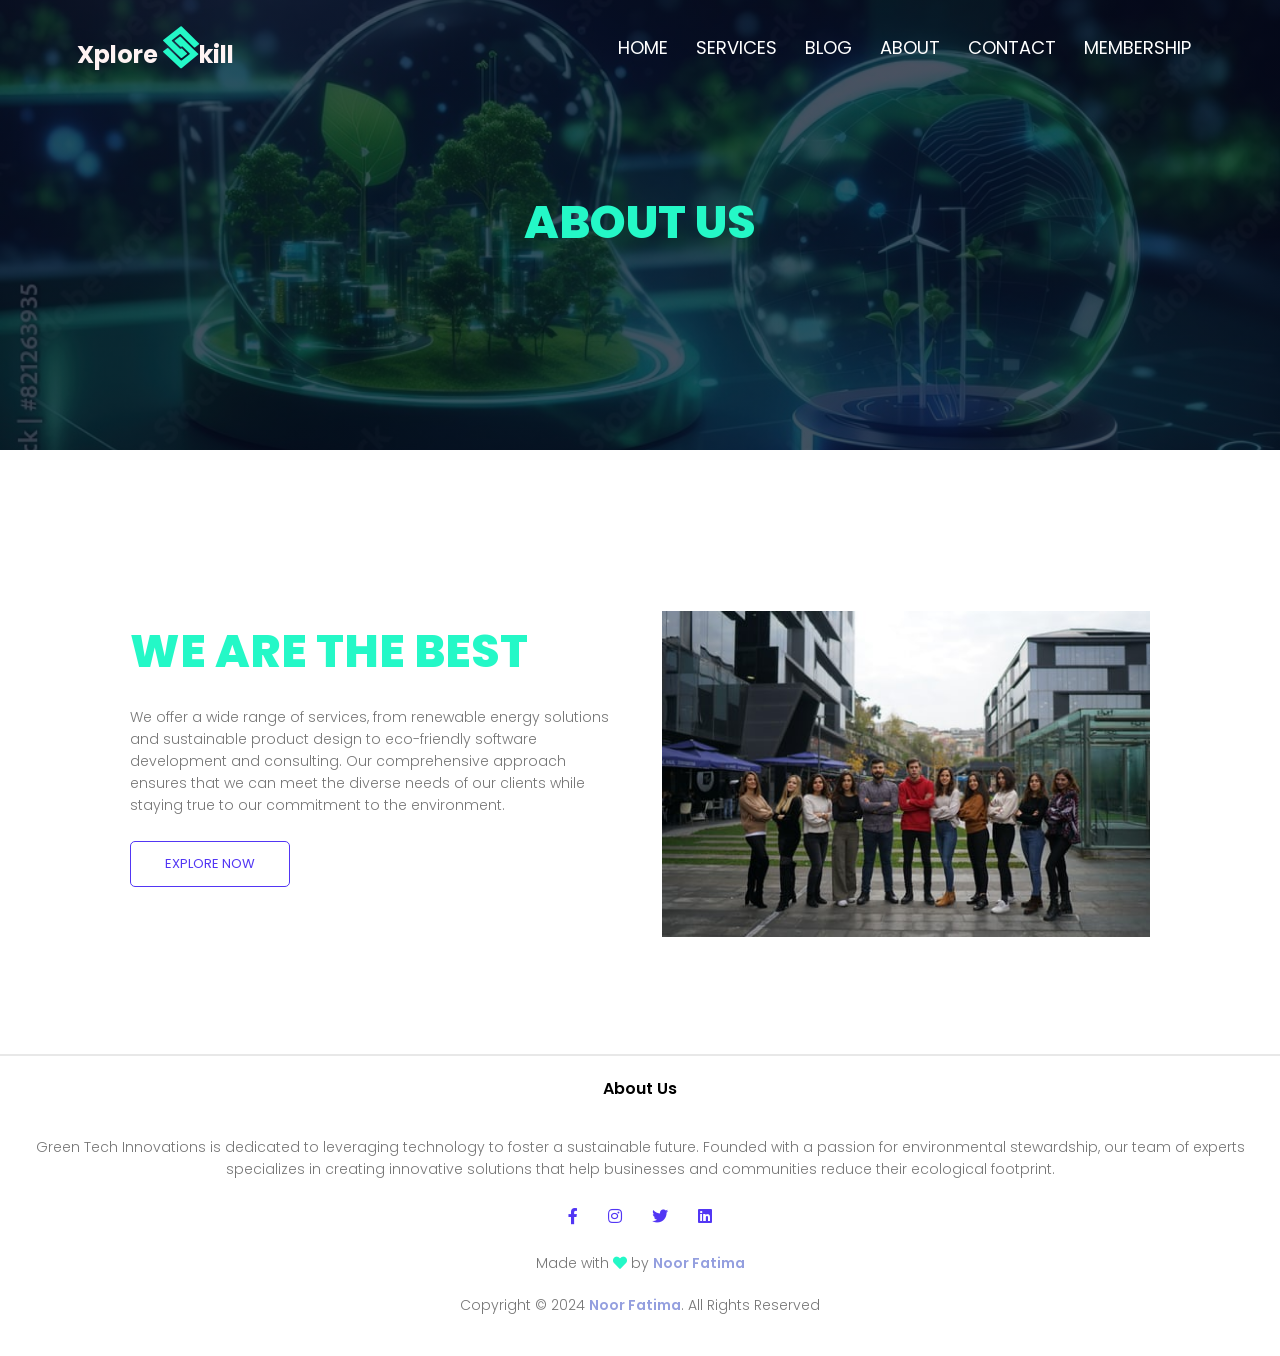
<file: Explore-Skills-main/Explore-Skills-main/about.html>
<!DOCTYPE html>
<html lang="en">

<head>
    <meta charset="UTF-8">
    <meta http-equiv="X-UA-Compatible" content="IE=edge">
    <meta name="viewport" content="width=device-width, initial-scale=1.0">
    <title>Explore Skill - Fatima developer</title>
    <link rel="stylesheet" href="style.css">
    <link rel="stylesheet" href="https://cdnjs.cloudflare.com/ajax/libs/font-awesome/5.15.3/css/all.min.css">
    <link rel="stylesheet"
        href="https://fonts.googleapis.com/css2?family=Poppins:wght@100;200;300;400;600;700&display=swap">
</head>

<body>
    <section class="Sub-header">
        <nav>
            <a href="index.html" class="logo">Xplore
                <i class="fab fa-staylinked"></i>kill
            </a>
            <div class="nav-links" id="navLinks">
                <!-- reposnive bar open and close -->
                <i class="fa fa-times" onclick="hideMenu()"></i>
                <ul>
                    <li><a href="index.html">Home</a></li>
                    <li><a href="services.html">Services</a></li>
                    <li><a href="blog.html">Blog</a></li>
                    <li><a href="about.html">About</a></li>
                    <li><a href="contact.html">Contact</a></li>
                    <li><a href="member.html">Membership</a></li>
                </ul>
            </div>
            <i class="fa fa-bars" onclick="showMenu()"></i>
            <!-- reposnive bar open and close -->
        </nav>
        <h1>About Us</h1>
    </section>

    <!-- About Us Section Start -->

    <section class="about-us">
        <div class="row">
            <div class="about-col">
                <h1>We are the best</h1>
                <p>We offer a wide range of services, from renewable energy solutions and sustainable product design to eco-friendly software development and consulting. Our comprehensive approach ensures that we can meet the diverse needs of our clients while staying true to our commitment to the environment.</p>
                <a href="#" class="hero_btn btn">EXPLORE NOW</a>
            </div>
            <div class="about-col">
                <img src="img/about.png" alt="">
            </div>
        </div>
    </section>

    <!-- About Us Section end -->

    <!-- Footer Section start -->
    <section class="footer">
        <hr>
        <h4>About Us</h4>
        <p>Green Tech Innovations is dedicated to leveraging technology to foster a sustainable future. 
            Founded with a passion for environmental stewardship, our team of experts specializes in creating 
            innovative solutions that help businesses and communities reduce their ecological footprint.
        </p>

        <div class="icons">
            <i class="fab fa-facebook-f"></i>
            <i class="fab fa-instagram"></i>
            <i class="fab fa-twitter"></i>
            <i class="fab fa-linkedin"></i>
        </div>
        <p>Made with <i class="fas fa-heart"></i> by <a href="index.html">Noor Fatima</a></p>
        <p>Copyright © 2024 <a href="index.html">Noor Fatima</a>. All Rights Reserved</p>
    </section>
    <!-- Footer Section end -->

    <script src="script.js"></script>
</body>

</html>
</file>
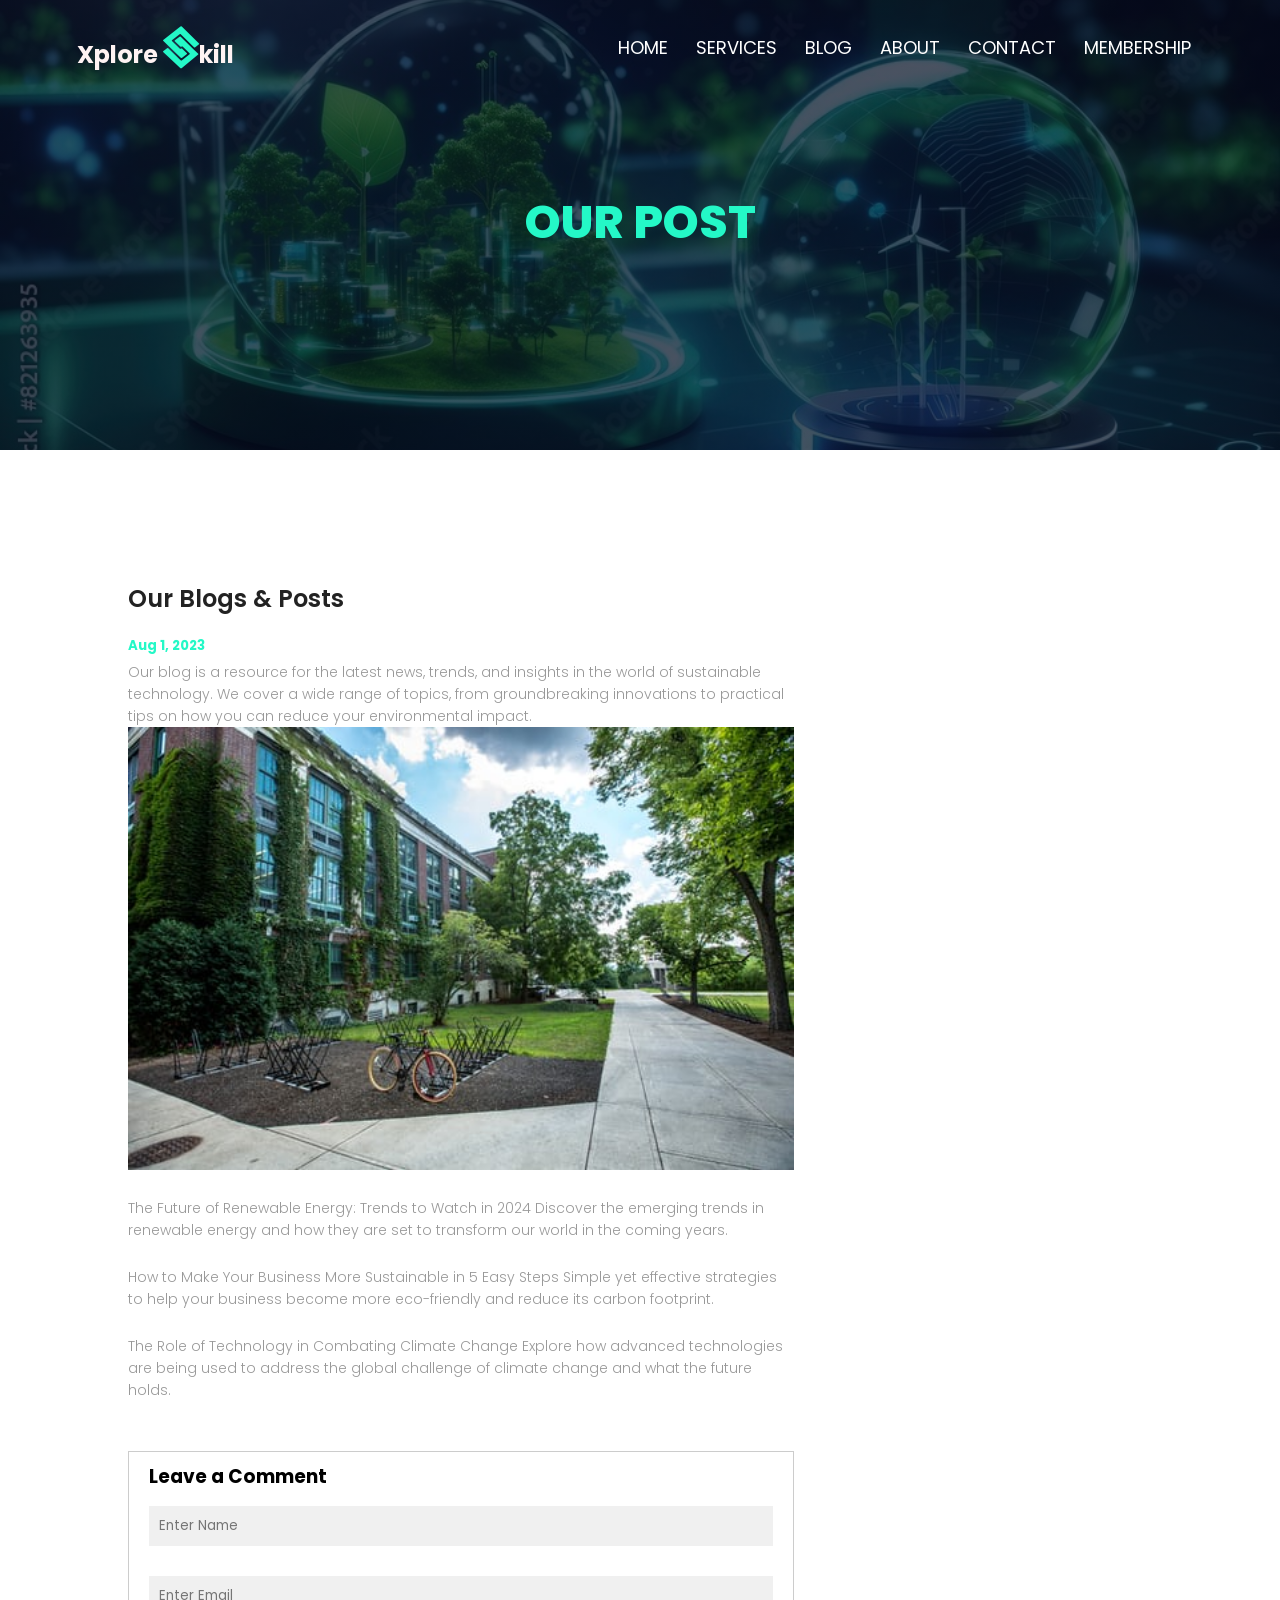
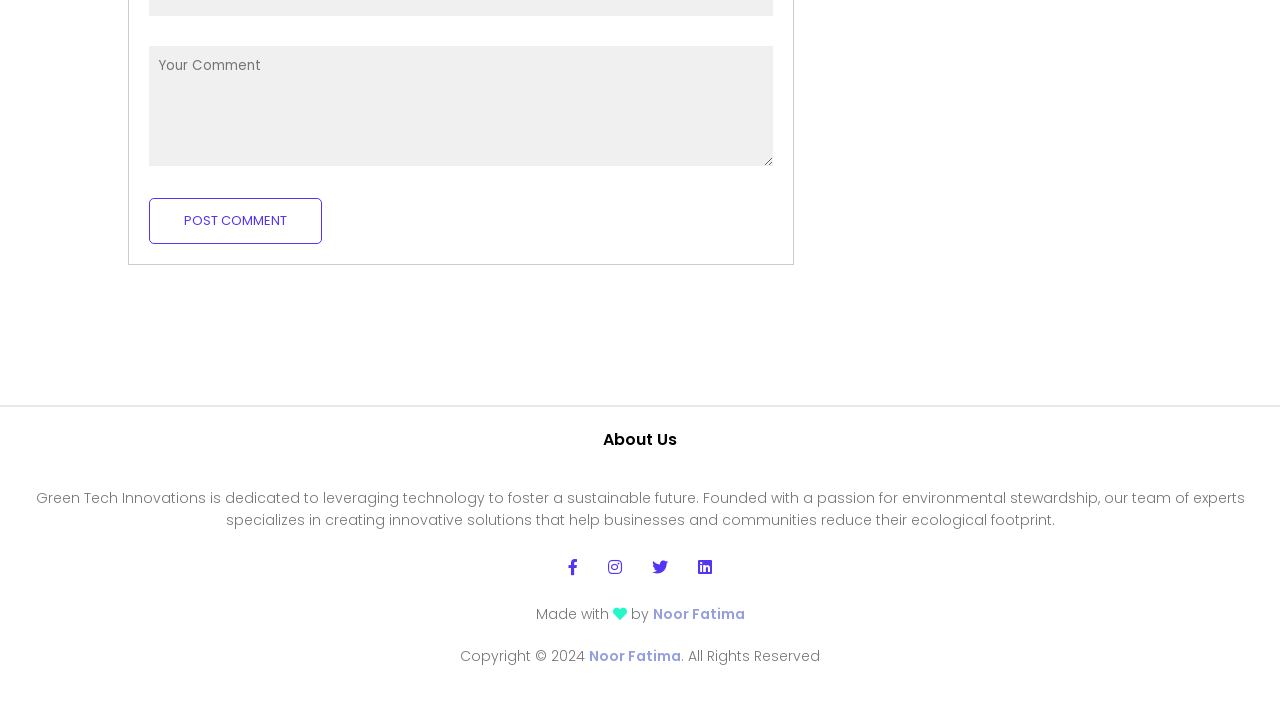
<file: Explore-Skills-main/Explore-Skills-main/blog.html>
<!DOCTYPE html>
<html lang="en">

<head>
    <meta charset="UTF-8">
    <meta http-equiv="X-UA-Compatible" content="IE=edge">
    <meta name="viewport" content="width=device-width, initial-scale=1.0">
    <title>Xplore Skill - Sagar Developer</title>
    <link rel="stylesheet" href="style.css">
    <link rel="stylesheet" href="https://cdnjs.cloudflare.com/ajax/libs/font-awesome/5.15.3/css/all.min.css">
    <link rel="stylesheet"
        href="https://fonts.googleapis.com/css2?family=Poppins:wght@100;200;300;400;600;700&display=swap">
</head>

<body>
    <section class="Sub-header">
        <nav>
            <a href="index.html" class="logo">Xplore
                <i class="fab fa-staylinked"></i>kill
            </a>
            <div class="nav-links" id="navLinks">
                <!-- reposnive bar open and close -->
                <i class="fa fa-times" onclick="hideMenu()"></i>
                <ul>
                    <li><a href="index.html">Home</a></li>
                    <li><a href="services.html">Services</a></li>
                    <li><a href="blog.html">Blog</a></li>
                    <li><a href="about.html">About</a></li>
                    <li><a href="contact.html">Contact</a></li>
                    <li><a href="member.html">Membership</a></li>
                </ul>
            </div>
            <i class="fa fa-bars" onclick="showMenu()"></i>
            <!-- reposnive bar open and close -->
        </nav>
        <h1>Our Post</h1>
    </section>

    <!-- Blog Page Section Start -->

    <section class="blog-content">
        <div class="row">
            <div class="blog-left">
                <h2>Our Blogs & Posts</h2>
                <h5>Aug 1, 2023</h5>
                <p>
                    Our blog is a resource for the latest news, trends, and insights in the world of sustainable 
                    technology. We cover a wide range of topics, from groundbreaking innovations to practical tips 
                    on how you can reduce your environmental impact.
                </p>
                <img src="img/Campus1.png" alt="">
                
                <p>The Future of Renewable Energy: Trends to Watch in 2024
                    Discover the emerging trends in renewable energy and how they are set to transform our world in 
                    the coming years.
                    </p>
                <br>
                <p>How to Make Your Business More Sustainable in 5 Easy Steps
                    Simple yet effective strategies to help your business become more eco-friendly and reduce its 
                    carbon footprint.
                </p>
                <br>
                <p>The Role of Technology in Combating Climate Change
                    Explore how advanced technologies are being used to address the global challenge of climate 
                    change and what the future holds.
                    </p>

                <div class="comment-box">
                    <h3>Leave a Comment</h3>
                    <form class="comment-form">
                        <input type="text" placeholder="Enter Name" required>
                        <input type="email" placeholder="Enter Email" required>
                        <textarea rows="5" placeholder="Your Comment"></textarea>
                        <button type="submit" class="hero_btn btn">POST COMMENT</button>
                    </form>
                </div>
            </div>

    </section>

    <!-- Blog Page Section end -->
    
    <!-- Footer Section start -->
    <section class="footer">
        <hr>
        <h4>About Us</h4>
        <p>Green Tech Innovations is dedicated to leveraging technology to foster a sustainable future. 
            Founded with a passion for environmental stewardship, our team of experts specializes in creating 
            innovative solutions that help businesses and communities reduce their ecological footprint.
        </p>

        <div class="icons">
            <i class="fab fa-facebook-f"></i>
            <i class="fab fa-instagram"></i>
            <i class="fab fa-twitter"></i>
            <i class="fab fa-linkedin"></i>
        </div>
        <p>Made with <i class="fas fa-heart"></i> by <a href="index.html">Noor Fatima</a></p>
        <p>Copyright © 2024 <a href="index.html">Noor Fatima</a>. All Rights Reserved</p>
    </section>
    <!-- Footer Section end -->

    <script src="script.js"></script>
</body>

</html>
</file>
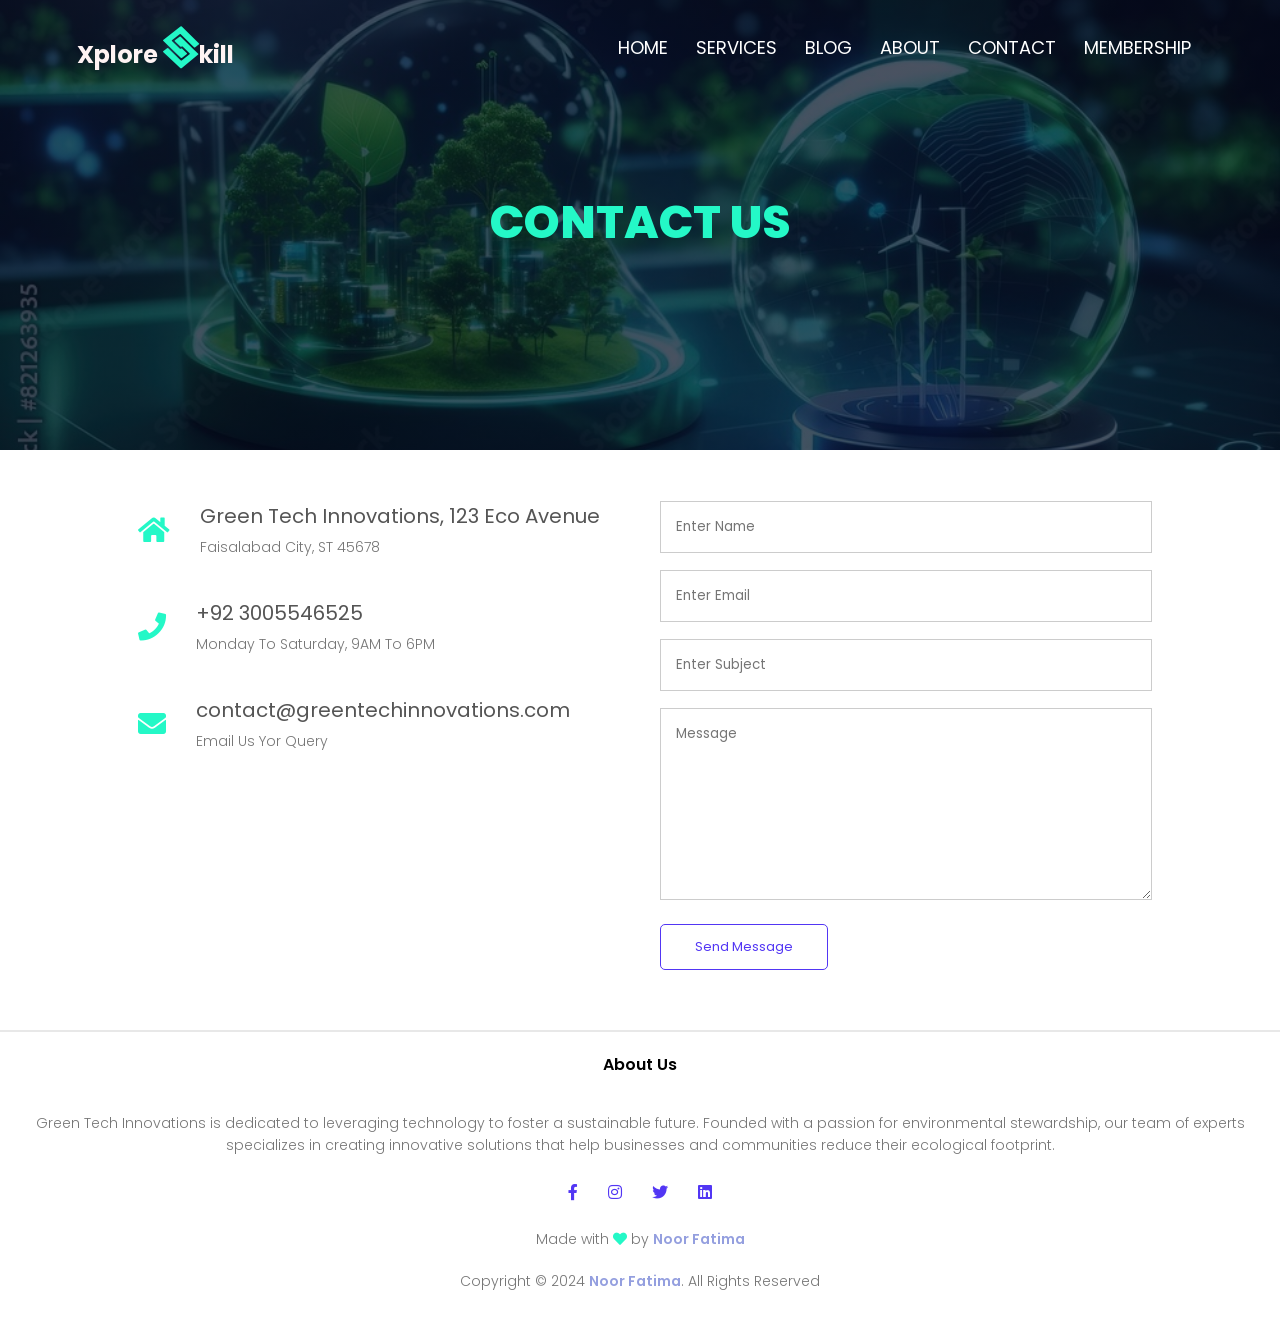
<file: Explore-Skills-main/Explore-Skills-main/contact.html>
<!DOCTYPE html>
<html lang="en">

<head>
    <meta charset="UTF-8">
    <meta http-equiv="X-UA-Compatible" content="IE=edge">
    <meta name="viewport" content="width=device-width, initial-scale=1.0">
    <title>Xplore Skill - Sagar Developer</title>
    <link rel="stylesheet" href="style.css">
    <link rel="stylesheet" href="https://cdnjs.cloudflare.com/ajax/libs/font-awesome/5.15.3/css/all.min.css">
    <link rel="stylesheet"
        href="https://fonts.googleapis.com/css2?family=Poppins:wght@100;200;300;400;600;700&display=swap">
</head>

<body>
    <section class="Sub-header">
        <nav>
            <a href="index.html" class="logo">Xplore
                <i class="fab fa-staylinked"></i>kill
            </a>
            <div class="nav-links" id="navLinks">
                <!-- reposnive bar open and close -->
                <i class="fa fa-times" onclick="hideMenu()"></i>
                <ul>
                    <li><a href="index.html">Home</a></li>
                    <li><a href="services.html">Services</a></li>
                    <li><a href="blog.html">Blog</a></li>
                    <li><a href="about.html">About</a></li>
                    <li><a href="contact.html">Contact</a></li>
                    <li><a href="member.html">Membership</a></li>
                </ul>
            </div>
            <i class="fa fa-bars" onclick="showMenu()"></i>
            <!-- reposnive bar open and close -->
        </nav>
        <h1>Contact Us</h1>
    </section>

    <!-- Contact Us Section Start -->

    <section class="contact-us">
        <div class="row">
            <div class="content-col">
                <div>
                    <i class="fa fa-home"></i>
                    <span>
                        <h5>Green Tech Innovations, 123 Eco Avenue</h5>
                        <p> Faisalabad City, ST 45678</p>
                    </span>
                </div>
                <div>
                    <i class="fa fa-phone"></i>
                    <span>
                        <h5>+92 3005546525</h5>
                        <p>Monday To Saturday, 9AM To 6PM</p>
                    </span>
                </div>
                <div>
                    <i class="fa fa-envelope"></i>
                    <span>
                        <h5>contact@greentechinnovations.com</h5>
                        <p>Email Us Yor Query</p>
                    </span>
                </div>
            </div>
            <div class="content-col">
                <form>
                    <input type="text" placeholder="Enter Name" required>
                    <input type="email" placeholder="Enter Email" required>
                    <input type="text" placeholder="Enter Subject" required>
                    <textarea rows="8" placeholder="Message" required></textarea>
                    <button type="submit" class="hero_btn btn">Send Message</button>
                </form>
            </div>
        </div>
    </section>

    <!-- Contact Us Section End -->

    <!-- Footer Section Start -->
    <section class="footer">
        <hr>
        <h4>About Us</h4>
        <p>Green Tech Innovations is dedicated to leveraging technology to foster a sustainable future. 
            Founded with a passion for environmental stewardship, our team of experts specializes in creating 
            innovative solutions that help businesses and communities reduce their ecological footprint.
        </p>

        <div class="icons">
            <i class="fab fa-facebook-f"></i>
            <i class="fab fa-instagram"></i>
            <i class="fab fa-twitter"></i>
            <i class="fab fa-linkedin"></i>
        </div>
        <p>Made with <i class="fas fa-heart"></i> by <a href="index.html">Noor Fatima</a></p>
        <p>Copyright © 2024 <a href="index.html">Noor Fatima</a>. All Rights Reserved</p>
    </section>
    <!-- Footer Section End -->

    <script src="script.js"></script>
</body>

</html>
</file>
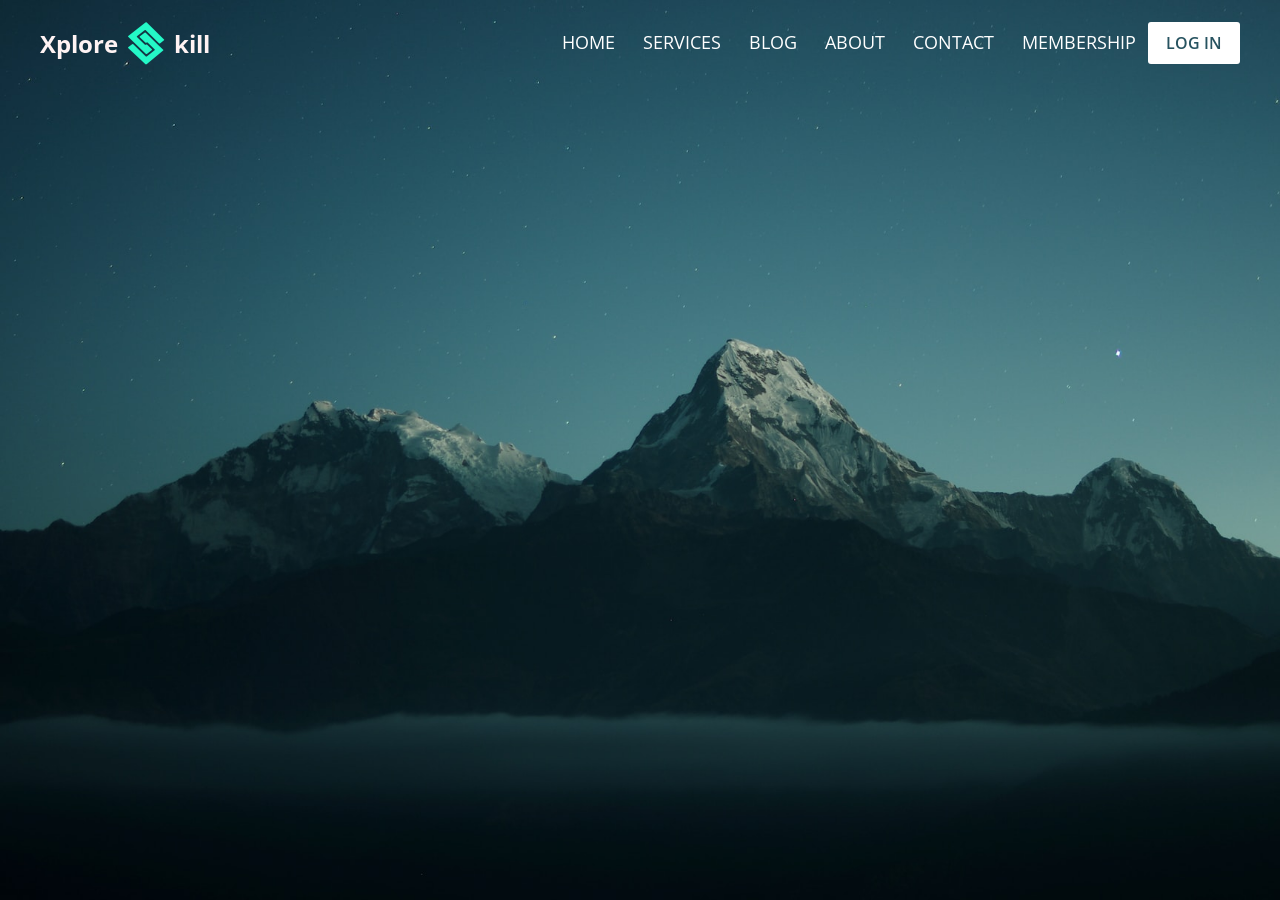
<file: Explore-Skills-main/Explore-Skills-main/member.html>
<!DOCTYPE html>
<!-- Coding By CodingNepal - www.codingnepalweb.com -->
<html lang="en">
<head>
    <meta charset="UTF-8">
    <meta http-equiv="X-UA-Compatible" content="IE=edge">
    <meta name="viewport" content="width=device-width, initial-scale=1.0">
    <title>Noor Fatima</title>
    <link rel="stylesheet" href="style.css">
    <link rel="stylesheet" href="styles.css">
    <link rel="stylesheet" href="https://cdnjs.cloudflare.com/ajax/libs/font-awesome/5.15.3/css/all.min.css">
    <link rel="stylesheet"
        href="https://fonts.googleapis.com/css2?family=Poppins:wght@100;200;300;400;600;700&display=swap">
    <script src="scripts.js" defer></script>
</head>
<body>
    <header>
        <nav class="navbar">
            <span class="hamburger-btn material-symbols-rounded">menu</span>
            <a href="index.html" class="logo">Xplore
                <i class="fab fa-staylinked"></i>kill
            </a>
            <div class="nav-links" id="navLinks">
                <!-- Reposnive bar open and close -->
                <i class="fa fa-times" onclick="hideMenu()"></i>
                <ul>
                    <li><a href="index.html">Home</a></li>
                    <li><a href="services.html">Services</a></li>
                    <li><a href="blog.html">Blog</a></li>
                    <li><a href="about.html">About</a></li>
                    <li><a href="contact.html">Contact</a></li>
                    <li><a href="member.html">Membership</a></li>
                </ul>
            </div>
            <i class="fa fa-bars" onclick="showMenu()"></i>
            <!-- Reposnive bar open and close -->
             
            <button class="login-btn">LOG IN</button>
        </nav>
        <nav class="navbar">
            <ul class="links">
                <span class="close-btn material-symbols-rounded">close</span>
            </ul>
        </nav>
    </header>

    <div class="blur-bg-overlay"></div>
    <div class="form-popup">
        <span class="close-btn material-symbols-rounded">close</span>
        <div class="form-box login">
            <div class="form-details">
                <h2>Welcome Back</h2>
                <p>Please log in using your personal information to stay connected with us.</p>
            </div>
            <div class="form-content">
                <h2>LOGIN</h2>
                <form action="#">
                    <div class="input-field">
                        <input type="text" required>
                        <label>Email</label>
                    </div>
                    <div class="input-field">
                        <input type="password" required>
                        <label>Password</label>
                    </div>
                    <a href="#" class="forgot-pass-link">Forgot password?</a>
                    <button type="submit">Log In</button>
                </form>
                <div class="bottom-link">
                    Don't have an account?
                    <a href="#" id="signup-link">Signup</a>
                </div>
            </div>
        </div>
        <div class="form-box signup">
            <div class="form-details">
                <h2>Create Account</h2>
                <p>To become a part of our community, please sign up using your personal information.</p>
            </div>
            <div class="form-content">
                <h2>SIGNUP</h2>
                <form action="#">
                    <div class="input-field">
                        <input type="text" required>
                        <label>Enter your email</label>
                    </div>
                    <div class="input-field">
                        <input type="password" required>
                        <label>Create password</label>
                    </div>
                    <div class="policy-text">
                        <input type="checkbox" id="policy">
                        <label for="policy">
                            I agree the
                            <a href="#" class="option">Terms & Conditions</a>
                        </label>
                    </div>
                    <button type="submit">Sign Up</button>
                </form>
                <div class="bottom-link">
                    Already have an account? 
                    <a href="#" id="login-link">Login</a>
                </div>
            </div>
        </div>
    </div>
</body>
</html>
</file>
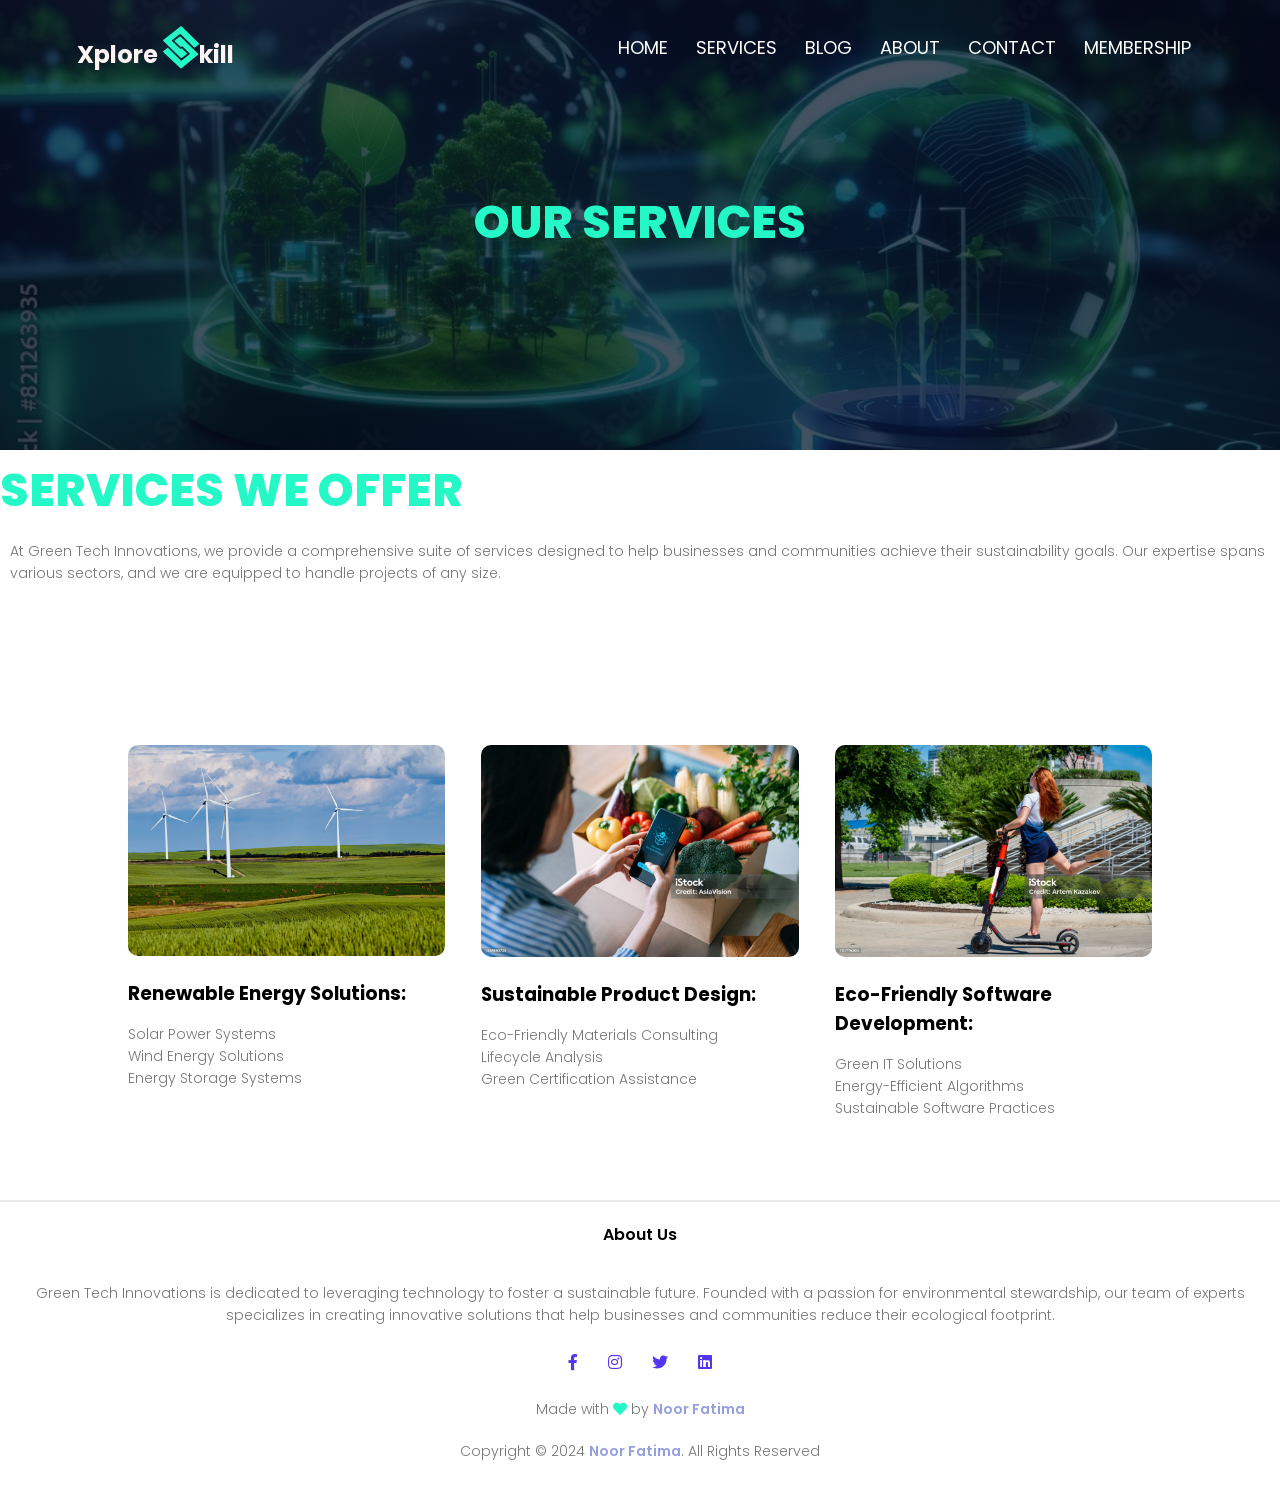
<file: Explore-Skills-main/Explore-Skills-main/services.html>
<!DOCTYPE html>
<html lang="en">

<head>
    <meta charset="UTF-8">
    <meta http-equiv="X-UA-Compatible" content="IE=edge">
    <meta name="viewport" content="width=device-width, initial-scale=1.0">
    <title>Xplore Skill - Sagar Developer</title>
    <link rel="stylesheet" href="style.css">
    <link rel="stylesheet" href="https://cdnjs.cloudflare.com/ajax/libs/font-awesome/5.15.3/css/all.min.css">
    <link rel="stylesheet"
        href="https://fonts.googleapis.com/css2?family=Poppins:wght@100;200;300;400;600;700&display=swap">
</head>

<body>
    <section class="Sub-header">
        <nav>
            <a href="index.html" class="logo">Xplore
                <i class="fab fa-staylinked"></i>kill
            </a>
            <div class="nav-links" id="navLinks">
                <!-- reposnive bar open and close -->
                <i class="fa fa-times" onclick="hideMenu()"></i>
                <ul>
                    <li><a href="index.html">Home</a></li>
                    <li><a href="services.html">Services</a></li>
                    <li><a href="blog.html">Blog</a></li>
                    <li><a href="about.html">About</a></li>
                    <li><a href="contact.html">Contact</a></li>
                    <li><a href="member.html">Membership</a></li>
                </ul>
            </div>
            <i class="fa fa-bars" onclick="showMenu()"></i>
            <!-- reposnive bar open and close -->
        </nav>
        <h1>Our Services</h1>
    </section>

 <!-- Facilities Section Start -->
 <section class="course">
    <h1>Services We Offer</h1>
    <p>At Green Tech Innovations, we provide a comprehensive suite of services designed to help businesses 
        and communities achieve their sustainability goals. Our expertise spans various sectors, and we are 
        equipped to handle projects of any size.</p>
</section>

 <section class="facilities">
    <div class="PageBlock">
        <div class="Clear"></div>
    </div>
    
    <div class="row">
        <div class="facilities-col">
            <img src="img/libary1.jpg" alt="">
            <h3>Renewable Energy Solutions:</h3>
            <p>Solar Power Systems <br>
                Wind Energy Solutions <br>
                Energy Storage Systems
            </p>
        </div>
        <div class="facilities-col">
            <img src="img/playground1.jpg" alt="">
            <h3>Sustainable Product Design:</h3>
            <p>Eco-Friendly Materials Consulting <br>
             Lifecycle Analysis <br>
             Green Certification Assistance </p>
        </div>
        <div class="facilities-col">
            <img src="img/food2.jpg" alt="">
            <h3>Eco-Friendly Software Development:</h3>
            <p>Green IT Solutions <br>
                Energy-Efficient Algorithms <br>
                Sustainable Software Practices</p>
        </div>
    </div>
</section>
<!-- Facilities Section End -->

    <!-- Footer start -->
    <section class="footer">
        <hr>
        <h4>About Us</h4>
        <p>Green Tech Innovations is dedicated to leveraging technology to foster a sustainable future. 
            Founded with a passion for environmental stewardship, our team of experts specializes in creating 
            innovative solutions that help businesses and communities reduce their ecological footprint.
        </p>

        <div class="icons">
            <i class="fab fa-facebook-f"></i>
            <i class="fab fa-instagram"></i>
            <i class="fab fa-twitter"></i>
            <i class="fab fa-linkedin"></i>
        </div>
        <p>Made with <i class="fas fa-heart"></i> by <a href="index.html">Noor Fatima</a></p>
        <p>Copyright © 2024 <a href="index.html">Noor Fatima</a>. All Rights Reserved</p>
    </section>
    <!-- Footer end -->

    <script src="script.js"></script>
</body>

</html>
</file>
<file: Explore-Skills-main/Explore-Skills-main/style.css>
* {
    margin: 0;
    padding: 0;
    box-sizing: border-box;
    font-family: 'Poppins', sans-serif;
}

.header {
    min-height: 100vh;
    width: 100%;
    background-image: linear-gradient(#517e86c4, #949fdf1a), url(img/banner1.jpeg);
    background-position: center;
    background-size: cover;
    position: relative;
}

nav {
    display: flex;
    padding: 2% 6%;
    justify-content: space-between;
    align-items: center;
}

nav .logo {
    text-decoration: none;
    font-size: 24px;
    color: #fff3f3;
    font-weight: bold;
}

nav .fab {
    font-size: 42px;
    /* color: #5236f4; */
    color: #24f8c7;
}

.nav-links {
    flex: 1;
    text-align: right;
}

.nav-links ul li {
    display: inline-block;
    list-style: none;
    padding: 8px 12px;
    position: relative;
    text-transform: uppercase;
}

.nav-links ul li a {
    text-decoration: none;
    color: #fff;
    font-size: 18px;
}

.nav-links ul li::after {
    content: '';
    width: 0%;
    height: 2px;
    background: #24f8c7;
    display: block;
    margin: auto;
    transition: 0.5s;
}

.nav-links ul li:hover::after {
    width: 100%;
}

.text_box {
    width: 90%;
    color: #fff;
    position: absolute;
    top: 50%;
    left: 50%;
    transform: translate(-50%, -50%);
    text-align: center;
}

.text_box h2 {
    font-size: 90px;
    font-weight: 900;
    color: #24f8c7;
}

.text_box #headtext {
    font-size: 42px;
    font-weight: 900;
    text-transform: uppercase;
    margin-top: -1%;
    margin-bottom: 1%;
    color: #c8fff2;
}

.text_box p {
    margin: 10px 0 40px;
    font-size: 18px;
    color: #ffff;
}

.hero_btn {
    position: relative;
    display: inline-block;
    color: #fff;
    border: 1px solid #fff;
    border-radius: 5px;
    padding: 12px 34px;
    font-size: 13px;
    background: transparent;
    cursor: pointer;
    text-decoration: none;
}

.hero_btn:hover {
    border: 1px solid #24f8c7;
    background: #24f8c7;
    transition: 1s;
}

nav .fa {
    display: none;
}

/* Responsive Navbar Section Start */

@media(max-width: 700px) {
    .text_box h2 {
        font-size: 50px;
    }
    .text_box #headtext {
        font-size: 23px;
    }
    .text_box p {
        margin: 10px 40px;
        font-size: 20px;
    }
    .nav-links ul li {
        display: block;
    }
    .nav-links {
        position: fixed;
        background: #47b19efa;
        height: 100vh;
        width: 200px;
        top: 0;
        right: -200px;
        text-align: left;
        z-index: 2;
        transition: 1.2s;
    }
    nav .fa {
        display: block;
        color: #ffff;
        margin: 10px;
        font-size: 22px;
        cursor: pointer;
    }
    .nav-links ul {
        padding: 30px;
    }
}

/* Responsive Navbar Section End */

/* Information Section Start */

.info {
    width: 80%;
    margin: auto;
    text-align: center;
    padding-top: 100px;
}

.PageBlock {
    position: relative;
    margin: 0px !important;
    padding: 0px;
}

.verticalLine {
    widtH: 2px;
    height: 100px;
    background: #24f8c7;
    margin: 0 auto 40px;
}

.Clear {
    clear: both;
}

h1 {
    font-size: 46px;
    font-weight: 800;
    margin: 15px 0;
    line-height: 50px;
    text-transform: uppercase;
    color: #24f8c7;
}

p {
    color: #777;
    font-size: 14px;
    font-weight: 300;
    line-height: 22px;
    padding: 10px;
}

.row {
    margin-top: 5%;
    display: flex;
    justify-content: space-between;
}

.info-col {
    flex-basis: 31%;
    background: #fff3f3;
    border-radius: 10px;
    margin-bottom: 5%;
    padding: 20px 12px;
    box-sizing: border-box;
    transition: 0.5s;
}

.info-col h3 {
    text-align: center;
    font-weight: 600;
    margin: 10px 0;
    line-height: 1.1;
}

.info-col:hover {
    box-shadow: 0 0 20px 0px rgba(0, 0, 0, 0.2);
}

@media (max-width: 700px) {
    .verticalLine {
        widtH: 1px;
    }
    h1 {
        font-size: 24px;
        line-height: unset;
    }
    .row {
        flex-direction: column;
    }
}

/* Information Section End */

/* Campus Section Start */

.campus {
    width: 80%;
    margin: auto;
    text-align: center;
    padding-top: 50px;
}

.campus-col {
    position: relative;
    flex-basis: 32%;
    border-radius: 10px;
    margin-bottom: 30px;
    overflow: hidden;
}

.campus-col img {
    width: 100%;
    display: block;
}

.layer {
    background: transparent;
    width: 100%;
    height: 100%;
    position: absolute;
    top: 0;
    left: 0;
    transition: 0.5s;
}

.layer:hover {
    /* background: rgba(226, 0, 0, 0.7); */
    background: #24f8c741;
}

.layer h3 {
    position: absolute;
    width: 100%;
    font-weight: 500;
    color: #fff;
    font-size: 26px;
    bottom: 0;
    left: 50%;
    transform: translateX(-50%);
    opacity: 0;
    transition: 0.5s;
}

.layer:hover h3 {
    bottom: 49%;
    opacity: 1;
}

/* Campus Section End */

/* Facilities Section Start */

.facilities {
    width: 80%;
    margin: auto;
    text-align: center;
    padding-top: 100px;
}

.facilities-col {
    flex-basis: 31%;
    border-radius: 10px;
    margin-bottom: 5%;
    text-align: left;
}

.facilities-col img {
    width: 100%;
    transition: 0.5s;
    border-radius: 10px;
}

.facilities-col img:hover {
    box-shadow: 0 0 20px 10px rgba(54, 58, 121, 0.2);
}

.facilities-col p {
    padding: 0;
}

.facilities-col h3 {
    text-align: left;
    margin-top: 16px;
    margin-bottom: 15px;
}

/* Facilities Section End */

/* Testimonials Section Start */

.testimonials {
    margin: auto;
    width: 80%;
    padding-top: 100px;
    text-align: center;
}

.testimonials-col {
    flex-basis: 44%;
    border-radius: 10px;
    margin-bottom: 5%;
    text-align: left;
    background: #fff3f3;
    padding: 25px;
    cursor: pointer;
    display: flex;
}

.testimonials-col img {
    height: 60px;
    width: 60px;
    margin-left: 5px;
    margin-right: 30px;
    border-radius: 50%;
}

.testimonials-col p {
    padding: 0;
}

.testimonials-col h3 {
    margin-top: 15px;
    text-align: left;
}

.testimonials-col .fa {
    color: #24f8c7;
}

@media (max-width: 700px) {
    .testimonials-col img {
        margin-left: 0px;
        margin-right: 15px;
    }
}

/* Testimonials Section Start */

/* Call To Action Section Start */

.cta {
    margin: 100px auto;
    width: 80%;
    background-image: linear-gradient(rgba(0, 0, 0, 0.5), rgba(0, 0, 0, 0.7)), url(img/back1.png);
    background-size: cover;
    background-position: center;
    border-radius: 10px;
    text-align: center;
    padding: 100px 0;
}

.cta h1 {
    font-size: 58px;
    font-weight: 800;
    margin: 15px 0;
    line-height: 1.1;
    text-transform: uppercase;
    color: #fff;
}

@media (max-width: 700px) {
    .cta h1 {
        font-size: 26px;
    }
}

/* Call To Action Section End */

/* Footer Section Start */

.footer {
    width: 100%;
    text-align: center;
    padding: 30px 0;
}

.footer h4 {
    font-weight: 600;
    margin-bottom: 25px;
    margin-top: 20px;
}

.footer a {
    text-decoration: none;
    color: #949fdf;
    font-weight: 600;
}

.footer a:hover {
    color: #24f8c7;
}

.icons .fab {
    color: #5236f4;
    margin: 0 13px;
    cursor: pointer;
    padding: 18px 0;
}

.icons .fab:hover{
    color: #24f8c7;
}

.fa-heart {
    color: #24f8c7;
}

hr {
    border: 0.01px solid #7777772a;
}

/* Footer Section End */

/* About Us Section Start */

.Sub-header {
    height: 50vh;
    width: 100%;
    background-image: linear-gradient(rgba(4, 9, 30, 0.7), rgba(4, 9, 30, 0.7)), 
    url(img/banner.jpeg);
    background-position: center;
    background-size: cover;
    text-align: center;
    color: #fff;
}

.Sub-header h1 {
    margin-top: 100px;
}

.about-us {
    width: 80%;
    margin: auto;
    padding-top: 80px;
    padding-bottom: 50px;
}

.about-col {
    flex-basis: 48%;
    padding: 30px 2px;
}

.about-col img {
    width: 100%;
}

.about-col h1 {
    padding-top: 0;
}

.about-col p {
    padding: 15px 0 25px;
}

.btn {
    border: 1px solid #5236f4;
    background: transparent;
    color: #5236f4;
}

.btn:hover {
    color: #fff;
}

/* About Us Section end */

/* Blog Section start */

.blog-content {
    width: 80%;
    margin: auto;
    padding: 60px 0;
}

.blog-left {
    flex-basis: 65%;
}

.blog-left img {
    width: 100%;
    margin-bottom: 20px;
}

.blog-left h2 {
    color: #222;
    font-weight: 600;
    margin: 20px 0;
}

.blog-left h5 {
    color: #24f8c7;
    font-weight: bolder;
    margin: 5px 0;
    cursor: pointer;
}

.blog-left p {
    color: #999;
    padding: 0;
}

.blog-right {
    flex-basis: 32%;
}

.blog-right h3 {
    background: #24f8c7;
    color: #fff;
    padding: 7px 0;
    font-size: 16px;
    margin-bottom: 20px;
    text-align: center;
}

.blog-right div {
    display: flex;
    align-items: center;
    justify-content: space-between;
    color: #555;
    padding: 8px;
    box-sizing: border-box;
}

.blog-right div:hover {
    color: #24f8c7;
    cursor: pointer;
}

/* Blog Section End */

/* Comment Box Section Start */

.comment-box {
    border: 1px solid #ccc;
    margin: 50px 0;
    padding: 10px 20px;
}

.comment-box h3 {
    text-align: left;
}

.comment-form input, .comment-form textarea {
    width: 100%;
    padding: 10px;
    margin: 15px 0;
    box-sizing: border-box;
    border: none;
    outline: none;
    background: #f0f0f0;
}

.comment-form button {
    margin: 10px 0;
}

@media(max-width: 700px) {
    .Sub-header h1 {
        font-size: 24px;
    }
}

/* Comment Box Section End */

/* Contact Us Section Start */

.loacation {
    width: 80%;
    margin: auto;
    padding: 80px 0;
}

.loacation iframe {
    width: 100%;
}

.contact-us {
    width: 80%;
    margin: auto;
}

.content-col {
    flex-basis: 48%;
    margin-bottom: 30px;
}

.content-col div {
    display: flex;
    align-items: center;
    margin-bottom: 40px;
}

.content-col div .fa {
    font-size: 28px;
    color: #24f8c7;
    margin: 10px;
    margin-right: 30px;
}

.content-col div p {
    padding: 0;
}

.content-col div h5 {
    font-size: 20px;
    margin-bottom: 5px;
    color: #555;
    font-weight: 400;
}

.content-col input, .content-col textarea {
    width: 100%;
    padding: 15px;
    margin-bottom: 17px;
    border: 1px solid #ccc;
    outline: none;
    box-sizing: border-box;
}

/* Contact Us Section end */
</file>
<file: Explore-Skills-main/Explore-Skills-main/styles.css>
/* Importing Google font - Open Sans */
@import url("https://fonts.googleapis.com/css2?family=Open+Sans:wght@400;500;600;700&display=swap");

* {
    margin: 0;
    padding: 0;
    box-sizing: border-box;
    font-family: "Open Sans", sans-serif;
}

body {
    height: 100vh;
    width: 100%;
    background: url("images/hero-bg.jpg") center/cover no-repeat;
}

header {
    position: fixed;
    width: 100%;
    top: 0;
    left: 0;
    z-index: 10;
    padding: 0 10px;
}

.navbar {
    display: flex;
    padding: 22px 0;
    align-items: center;
    max-width: 1200px;
    margin: 0 auto;
    justify-content: space-between;
}

.navbar .hamburger-btn {
    display: none;
    color: #fff;
    cursor: pointer;
    font-size: 1.5rem;
}

.navbar .logo {
    gap: 10px;
    display: flex;
    align-items: center;
    text-decoration: none;
}

.navbar .logo img {
    width: 40px;
    border-radius: 50%;
}

.navbar .logo h2 {
    color: #fff;
    font-weight: 600;
    font-size: 1.7rem;
}

.navbar .links {
    display: flex;
    gap: 35px;
    list-style: none;
    align-items: center;
}

.navbar .close-btn {
    position: absolute;
    right: 20px;
    top: 20px;
    display: none;
    color: #000;
    cursor: pointer;
}

.navbar .links a {
    color: #fff;
    font-size: 1.1rem;
    font-weight: 500;
    text-decoration: none;
    transition: 0.1s ease;
}

.navbar .links a:hover {
    color: #19e8ff;
}

.navbar .login-btn {
    border: none;
    outline: none;
    background: #fff;
    color: #275360;
    font-size: 1rem;
    font-weight: 600;
    padding: 10px 18px;
    border-radius: 3px;
    cursor: pointer;
    transition: 0.15s ease;
}

.navbar .login-btn:hover {
    background: #ddd;
}

.form-popup {
    position: fixed;
    top: 50%;
    left: 50%;
    z-index: 10;
    width: 100%;
    opacity: 0;
    pointer-events: none;
    max-width: 720px;
    background: #fff;
    border: 2px solid #fff;
    transform: translate(-50%, -70%);
}

.show-popup .form-popup {
    opacity: 1;
    pointer-events: auto;
    transform: translate(-50%, -50%);
    transition: transform 0.3s ease, opacity 0.1s;
}

.form-popup .close-btn {
    position: absolute;
    top: 12px;
    right: 12px;
    color: #878484;
    cursor: pointer;
}

.blur-bg-overlay {
    position: fixed;
    top: 0;
    left: 0;
    z-index: 10;
    height: 100%;
    width: 100%;
    opacity: 0;
    pointer-events: none;
    backdrop-filter: blur(5px);
    -webkit-backdrop-filter: blur(5px);
    transition: 0.1s ease;
}

.show-popup .blur-bg-overlay {
    opacity: 1;
    pointer-events: auto;
}

.form-popup .form-box {
    display: flex;
}

.form-box .form-details {
    width: 100%;
    color: #fff;
    max-width: 330px;
    text-align: center;
    display: flex;
    flex-direction: column;
    justify-content: center;
    align-items: center;
}

.login .form-details {
    padding: 0 40px;
    background: url("images/login-img.jpg");
    background-position: center;
    background-size: cover;
}

.signup .form-details {
    padding: 0 20px;
    background: url("images/signup-img.jpg");
    background-position: center;
    background-size: cover;
}

.form-box .form-content {
    width: 100%;
    padding: 35px;
}

.form-box h2 {
    text-align: center;
    margin-bottom: 29px;
}

form .input-field {
    position: relative;
    height: 50px;
    width: 100%;
    margin-top: 20px;
}

.input-field input {
    height: 100%;
    width: 100%;
    background: none;
    outline: none;
    font-size: 0.95rem;
    padding: 0 15px;
    border: 1px solid #717171;
    border-radius: 3px;
}

.input-field input:focus {
    border: 1px solid #00bcd4;
}

.input-field label {
    position: absolute;
    top: 50%;
    left: 15px;
    transform: translateY(-50%);
    color: #4a4646;
    pointer-events: none;
    transition: 0.2s ease;
}

.input-field input:is(:focus, :valid) {
    padding: 16px 15px 0;
}

.input-field input:is(:focus, :valid)~label {
    transform: translateY(-120%);
    color: #00bcd4;
    font-size: 0.75rem;
}

.form-box a {
    color: #00bcd4;
    text-decoration: none;
}

.form-box a:hover {
    text-decoration: underline;
}

form :where(.forgot-pass-link, .policy-text) {
    display: inline-flex;
    margin-top: 13px;
    font-size: 0.95rem;
}

form button {
    width: 100%;
    color: #fff;
    border: none;
    outline: none;
    padding: 14px 0;
    font-size: 1rem;
    font-weight: 500;
    border-radius: 3px;
    cursor: pointer;
    margin: 25px 0;
    background: #00bcd4;
    transition: 0.2s ease;
}

form button:hover {
    background: #0097a7;
}

.form-content .bottom-link {
    text-align: center;
}

.form-popup .signup,
.form-popup.show-signup .login {
    display: none;
}

.form-popup.show-signup .signup {
    display: flex;
}

.signup .policy-text {
    display: flex;
    margin-top: 14px;
    align-items: center;
}

.signup .policy-text input {
    width: 14px;
    height: 14px;
    margin-right: 7px;
}

@media (max-width: 950px) {
    .navbar :is(.hamburger-btn, .close-btn) {
        display: block;
    }

    .navbar {
        padding: 15px 0;
    }

    .navbar .logo img {
        display: none;
    }

    .navbar .logo h2 {
        font-size: 1.4rem;
    }

    .navbar .links {
        position: fixed;
        top: 0;
        z-index: 10;
        left: -100%;
        display: block;
        height: 100vh;
        width: 100%;
        padding-top: 60px;
        text-align: center;
        background: #fff;
        transition: 0.2s ease;
    }

    .navbar .links.show-menu {
        left: 0;
    }

    .navbar .links a {
        display: inline-flex;
        margin: 20px 0;
        font-size: 1.2rem;
        color: #000;
    }

    .navbar .links a:hover {
        color: #00BCD4;
    }

    .navbar .login-btn {
        font-size: 0.9rem;
        padding: 7px 10px;
    }
}

@media (max-width: 760px) {
    .form-popup {
        width: 95%;
    }

    .form-box .form-details {
        display: none;
    }

    .form-box .form-content {
        padding: 30px 20px;
    }
}
</file>
